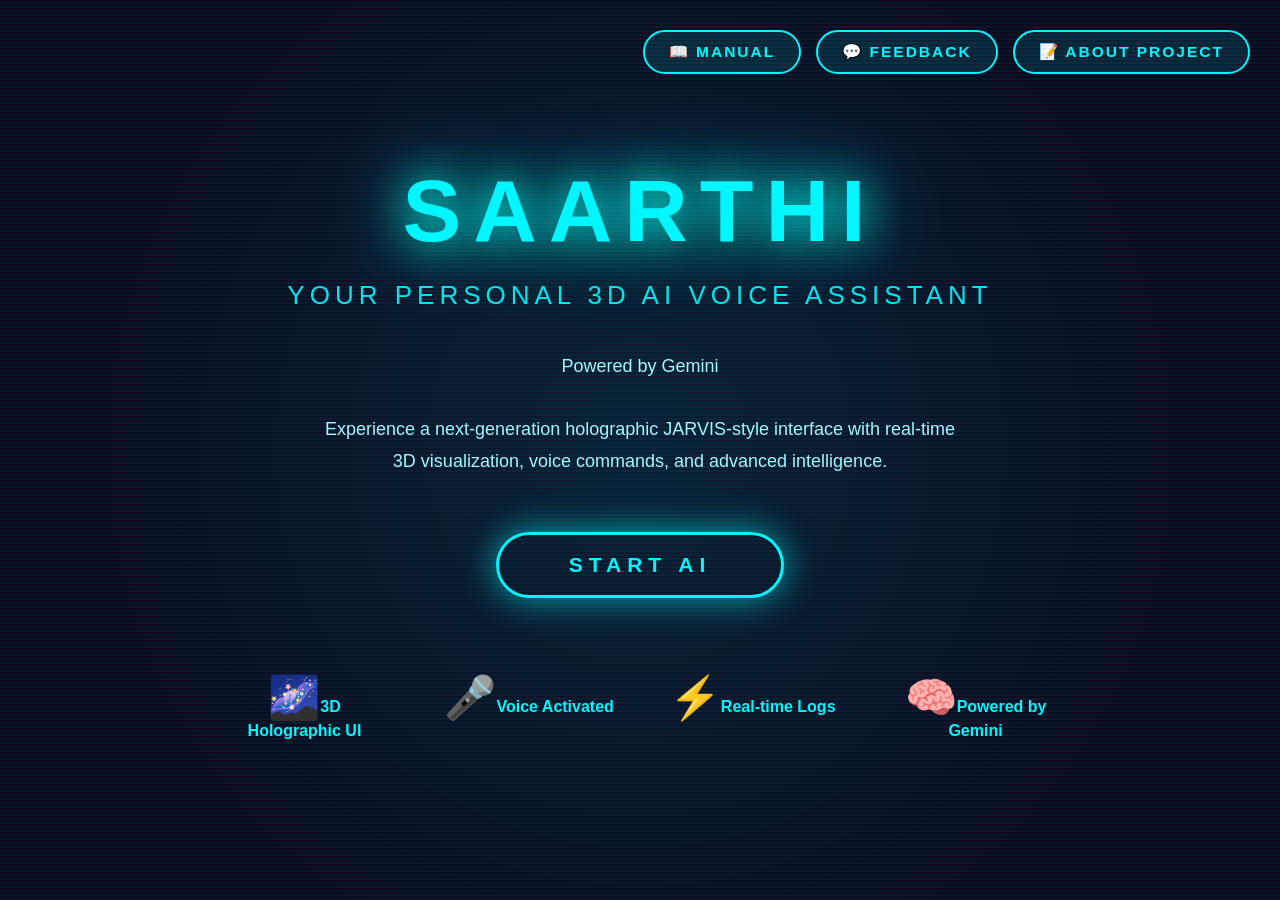
<file: templates/home.html>
<!DOCTYPE html>
<html lang="en">
<head>
    <meta charset="UTF-8">
    <meta name="viewport" content="width=device-width, initial-scale=1.0">
    <title>Saarthi • 3D AI Assistant</title>
    <style>
        * { margin: 0; padding: 0; box-sizing: border-box; }
        html, body {
            height: 100%; min-height: 100vh;
            background: #0a0a1f; color: #00f7ff;
            font-family: 'Orbitron', sans-serif; overflow: hidden;
        }
        body { display: flex; align-items: center; justify-content: center; position: relative; }

        .hero { text-align: center; z-index: 10; max-width: 960px; width: 100%; padding: 20px; }
        .logo {
            font-size: 88px; font-weight: 700; letter-spacing: 12px;
            text-shadow: 0 0 40px #00ffea, 0 0 80px #00f7ff;
            margin-bottom: 18px; animation: glow 2s ease-in-out infinite alternate;
        }
        .tagline { font-size: 26px; margin-bottom: 40px; opacity: 0.92; letter-spacing: 5px; }
        .description {
            font-size: 18px; max-width: 640px; margin: 0 auto 55px;
            line-height: 1.75; color: #a0f7ff;
        }
        .start-btn {
            padding: 18px 70px; font-size: 21px; font-weight: 700;
            background: transparent; color: #00f7ff; border: 3px solid #00f7ff;
            border-radius: 50px; cursor: pointer; transition: all 0.4s ease;
            text-transform: uppercase; letter-spacing: 6px;
            box-shadow: 0 0 35px rgba(0, 247, 255, 0.65);
        }
        .start-btn:hover {
            background: #00f7ff; color: #0a0a1f;
            box-shadow: 0 0 65px rgba(0, 247, 255, 0.95); transform: scale(1.06);
        }

        .nav {
            position: absolute; top: 30px; right: 30px; z-index: 20;
            display: flex; gap: 15px;
        }
        .nav-btn {
            padding: 11px 24px; background: rgba(0, 247, 255, 0.1);
            color: #00f7ff; border: 2px solid #00f7ff; border-radius: 50px;
            cursor: pointer; font-size: 15.5px; font-weight: 600;
            letter-spacing: 2px; transition: all 0.3s ease;
        }
        .nav-btn:hover { background: #00f7ff; color: #0a0a1f; }

        .modal {
            display: none; position: fixed; inset: 0;
            background: rgba(0, 0, 0, 0.9); z-index: 100;
            align-items: center; justify-content: center;
        }
        .modal-content {
            background: #0a0a1f; border: 3px solid #00f7ff;
            border-radius: 20px; width: 92%; max-width: 540px;
            padding: 35px 30px; box-shadow: 0 0 80px rgba(0, 247, 255, 0.7);
            position: relative;
        }
        .modal-content h2 { color: #00f7ff; text-align: center; margin-bottom: 25px; font-size: 27px; }
        .close-btn {
            position: absolute; top: 15px; right: 25px;
            font-size: 32px; cursor: pointer; color: #00f7ff;
        }

        /* Background Effects */
        .bg-particles, .scan-line { position: absolute; inset: 0; pointer-events: none; z-index: 1; }
        .bg-particles { background: radial-gradient(circle at center, rgba(0, 247, 255, 0.09) 0%, transparent 70%); }
        .scan-line {
            background: linear-gradient(to bottom, transparent 50%, rgba(0, 247, 255, 0.15) 50%);
            background-size: 100% 4px; animation: scan 8s linear infinite; opacity: 0.3;
        }

        @keyframes glow { from { text-shadow: 0 0 30px #00ffea; } to { text-shadow: 0 0 85px #00f7ff, 0 0 130px #00ffea; } }
        @keyframes scan { 0% { background-position: 0 0; } 100% { background-position: 0 400px; } }

        .features { display: flex; justify-content: center; gap: 55px; margin-top: 75px; flex-wrap: wrap; }
        .feature { text-align: center; max-width: 170px; }
        .feature-icon { font-size: 42px; margin-bottom: 14px; }

        /* Star Rating */
        .stars { text-align: center; margin: 15px 0; font-size: 28px; }
        .star { cursor: pointer; color: #555; transition: 0.2s; }
        .star.active, .star:hover { color: #00f7ff; }
    </style>
</head>
<body>

    <div class="bg-particles"></div>
    <div class="scan-line"></div>

    <!-- Navigation -->
    <div class="nav">
        <button class="nav-btn" onclick="openManualModal()">📖 MANUAL</button>
        <button class="nav-btn" onclick="openFeedback()">💬 FEEDBACK</button>
        <button class="nav-btn" onclick="goToBlog()">📝 ABOUT PROJECT</button>
    </div>

    <div class="hero">
        <div class="logo">SAARTHI</div>
        <div class="tagline">YOUR PERSONAL 3D AI VOICE ASSISTANT</div>
        
        <div class="description">
            Powered by Gemini<br><br>
            Experience a next-generation holographic JARVIS-style interface with real-time 3D visualization, 
            voice commands, and advanced intelligence.
        </div>

        <button class="start-btn" onclick="enterInterface()">START AI</button>

        <div class="features">
            <div class="feature"><span class="feature-icon">🌌</span><strong>3D Holographic UI</strong></div>
            <div class="feature"><span class="feature-icon">🎤</span><strong>Voice Activated</strong></div>
            <div class="feature"><span class="feature-icon">⚡</span><strong>Real-time Logs</strong></div>
            <div class="feature"><span class="feature-icon">🧠</span><strong>Powered by Gemini</strong></div>
        </div>
    </div>

    <!-- Manual Modal -->
    <div id="manualModal" class="modal">
        <div class="modal-content">
            <span class="close-btn" onclick="closeManualModal()">×</span>
            <h2>📖 Saarthi Manual</h2>
            <p>Saarthi is a futuristic 3D holographic AI companion inspired by JARVIS, powered by Gemini AI.</p>
            <h3 style="margin:25px 0 10px; color:#00f7ff;">How to Use</h3>
            <ul style="list-style:none; padding-left:10px;">
                <li style="padding:8px 0;">1. Click <strong>START AI</strong> to begin</li>
                <li style="padding:8px 0;">2. Sign in to your account</li>
                <li style="padding:8px 0;">3. Use voice or type your queries</li>
                <li style="padding:8px 0;">4. Enjoy the immersive experience</li>
            </ul>
        </div>
    </div>

    <!-- Feedback Modal -->
    <div id="feedbackModal" class="modal">
        <div class="modal-content">
            <span class="close-btn" onclick="closeFeedback()">×</span>
            <h2>💬 Send Feedback</h2>
            <p style="text-align:center; margin-bottom:15px;">We value your thoughts!</p>

            <input id="username" type="text" placeholder="Your Name" 
                style="width:100%; margin-bottom:12px; padding:12px; border-radius:10px; border:2px solid #00f7ff; background:rgba(255,255,255,0.05); color:#fff; font-size:15px; outline:none;">

            <input id="email" type="email" placeholder="Your Email" 
                style="width:100%; margin-bottom:12px; padding:12px; border-radius:10px; border:2px solid #00f7ff; background:rgba(255,255,255,0.05); color:#fff; font-size:15px; outline:none;">

            <div class="stars" id="ratingStars">
                <span class="star" data-value="1" onclick="setRating(1)">★</span>
                <span class="star" data-value="2" onclick="setRating(2)">★</span>
                <span class="star" data-value="3" onclick="setRating(3)">★</span>
                <span class="star" data-value="4" onclick="setRating(4)">★</span>
                <span class="star" data-value="5" onclick="setRating(5)">★</span>
            </div>

            <textarea id="feedbackText" placeholder="Tell us what you like, what can be improved..."
                style="width:100%; height:140px; background:rgba(255,255,255,0.05); border:2px solid #00f7ff; color:#fff; border-radius:12px; padding:15px; font-size:16px; outline:none;"></textarea>

            <div style="display:flex; gap:15px; justify-content:center; margin-top:25px;">
                <button class="start-btn" style="padding:13px 40px; font-size:17px;" onclick="submitFeedback()">SEND</button>
                <button class="start-btn" style="padding:13px 40px; font-size:17px; background:#333; border-color:#666;" onclick="closeFeedback()">CANCEL</button>
            </div>
        </div>
    </div>

    <script>
        let selectedRating = 3;

        function enterInterface() { window.location.href = '/signin'; }
        function goToBlog() { window.location.href = '/blog'; }

        // Manual Modal
        function openManualModal() { document.getElementById('manualModal').style.display = 'flex'; }
        function closeManualModal() { document.getElementById('manualModal').style.display = 'none'; }

        // Feedback Modal
        function openFeedback() {
            document.getElementById('feedbackModal').style.display = 'flex';
            setRating(3); // reset to 3 stars
            setTimeout(() => document.getElementById('username').focus(), 200);
        }
        function closeFeedback() { document.getElementById('feedbackModal').style.display = 'none'; }

        function setRating(value) {
            selectedRating = value;
            const stars = document.querySelectorAll('#ratingStars .star');
            stars.forEach((star, index) => {
                star.classList.toggle('active', index + 1 <= value);
            });
        }

        async function submitFeedback() {
            const username = document.getElementById('username').value.trim();
            const email = document.getElementById('email').value.trim();
            const message = document.getElementById('feedbackText').value.trim();

            if (!username || !email || !message) {
                alert("Please fill all fields.");
                return;
            }

            const emailPattern = /^[^\s@]+@[^\s@]+\.[^\s@]+$/;
            if (!emailPattern.test(email)) {
                alert("Please enter a valid email.");
                return;
            }

            try {
                const response = await fetch('/submit_feedback', {
                    method: 'POST',
                    headers: { 'Content-Type': 'application/json' },
                    body: JSON.stringify({
                        username: username,
                        email: email,
                        message: message,
                        rating: selectedRating
                    })
                });

                const data = await response.json();

                if (data.status === 'success') {
                    alert("✅ Thank you! Your feedback has been received.");
                    closeFeedback();
                    // Clear form
                    document.getElementById('username').value = '';
                    document.getElementById('email').value = '';
                    document.getElementById('feedbackText').value = '';
                } else {
                    alert("Error: " + (data.message || "Something went wrong"));
                }
            } catch (error) {
                console.error("Feedback error:", error);
                alert("Failed to send feedback. Please make sure the server is running.");
            }
        }

        // Keyboard & Click outside support
        document.addEventListener('keydown', (e) => {
            if (e.key === 'Enter' && window.location.pathname === '/') enterInterface();
        });

        window.addEventListener('click', (e) => {
            if (e.target.id === 'manualModal') closeManualModal();
            if (e.target.id === 'feedbackModal') closeFeedback();
        });

        // Initialize stars on load
        window.onload = () => setRating(3);
    </script>
</body>
</html>
</file>
